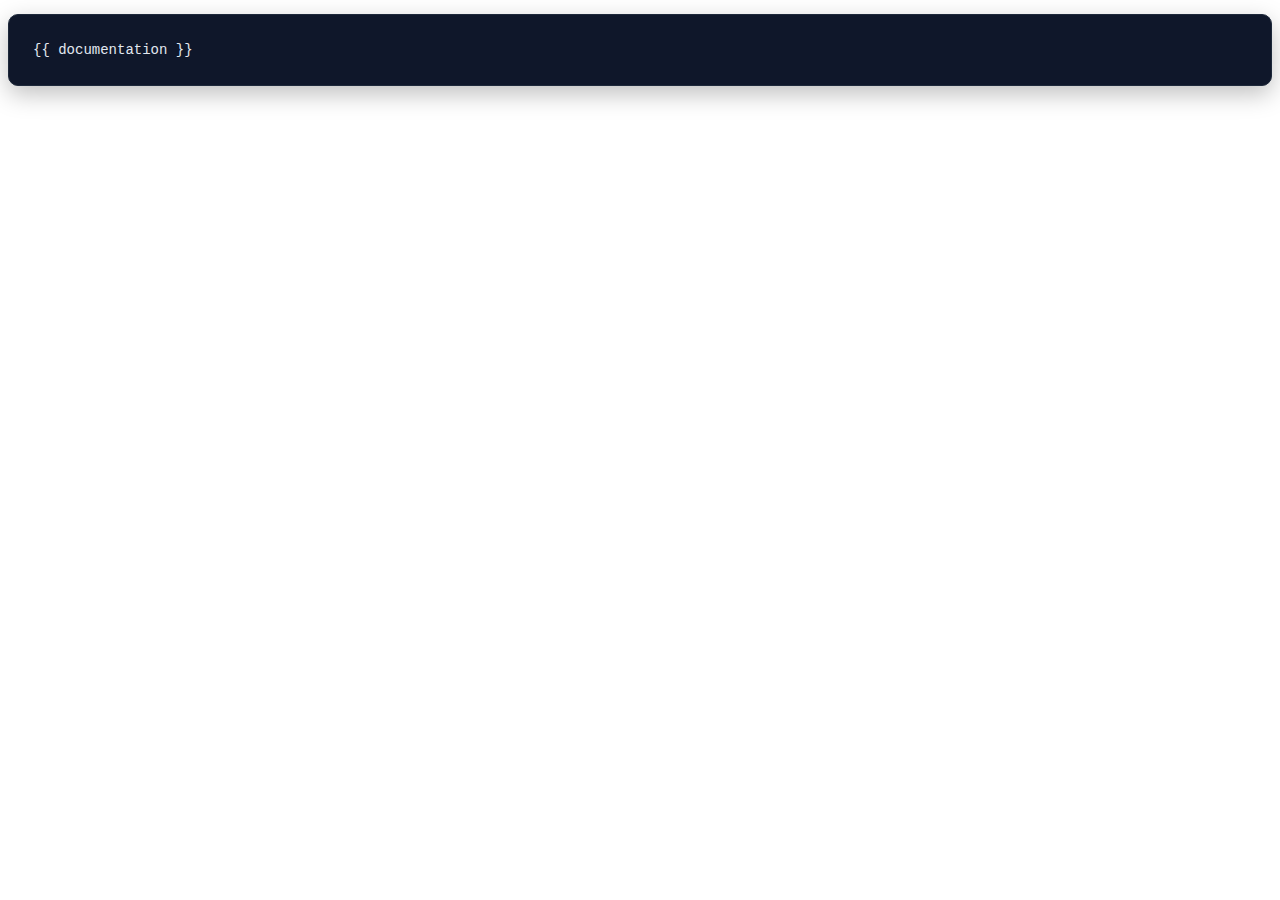
<file: templates/documentation.html>
<!DOCTYPE html>
<html lang="">
  <head>
    <meta charset="utf-8">
    <style>
          /* Container geral da documentação */
          pre.doc-system {
              background: #0f172a;              /* azul escuro moderno */
              color: #e2e8f0;                   /* texto claro */
              padding: 24px;
              border-radius: 10px;
              font-family: "Fira Code", "Consolas", "Courier New", monospace;
              font-size: 14px;
              line-height: 1.6;
              overflow-x: auto;
              white-space: pre;
              box-shadow: 0 8px 24px rgba(0,0,0,0.25);
              border: 1px solid #1e293b;
          }

          /* Linhas divisórias -------- */
          pre.doc-system .divider {
              color: #38bdf8;
              font-weight: bold;
          }

          /* Títulos principais */
          pre.doc-system .section-title {
              color: #22d3ee;
              font-weight: bold;
          }

          /* Nomes de variáveis e funções (#NOME#) */
          pre.doc-system .token {
              color: #facc15;
              font-weight: bold;
          }

          /* Sintaxe */
          pre.doc-system .syntax {
              color: #86efac;
          }

          /* Descrição */
          pre.doc-system .description {
              color: #cbd5e1;
          }

          /* Destaque para palavras importantes */
          pre.doc-system .highlight {
              color: #fb7185;
              font-weight: bold;
          }
    </style>

    <script>
          function formatDocumentation(rawText) {
              if (!rawText) return "";

              const escapeHtml = (str) =>
                  str.replace(/&/g, "&amp;")
                    .replace(/</g, "&lt;")
                    .replace(/>/g, "&gt;");

              const lines = rawText.split("\n");

              const formatted = lines.map(line => {
                  let safeLine = escapeHtml(line);

                  // Divider (linha com muitos ----)
                  if (/^-{5,}/.test(safeLine.trim())) {
                      return `<span class="divider">${safeLine}</span>`;
                  }

                  // Section titles (linha que termina com :)
                  if (/^[A-Za-z ].+:/.test(safeLine.trim()) && !safeLine.includes("syntax") && !safeLine.includes("description")) {
                      return `<span class="section-title">${safeLine}</span>`;
                  }

                  // syntax
                  if (safeLine.includes("syntax")) {
                      safeLine = safeLine.replace(/(syntax\s*:)/g, `<span class="syntax">$1</span>`);
                  }

                  // description
                  if (safeLine.includes("description")) {
                      safeLine = safeLine.replace(/(description\s*:)/g, `<span class="description">$1</span>`);
                  }

                  // Tokens #TOKEN#
                  safeLine = safeLine.replace(/(#.*?#)/g, `<span class="token">$1</span>`);

                  return safeLine;
              });

              return formatted.join("\n");
          }      
    </script>
  </head>
  <body>
      <pre id="doc" class="doc-system"></pre>

      <script>
          doc.innerHTML = formatDocumentation(`{{ documentation }}`);
      </script>
  </body>
</html>
</file>
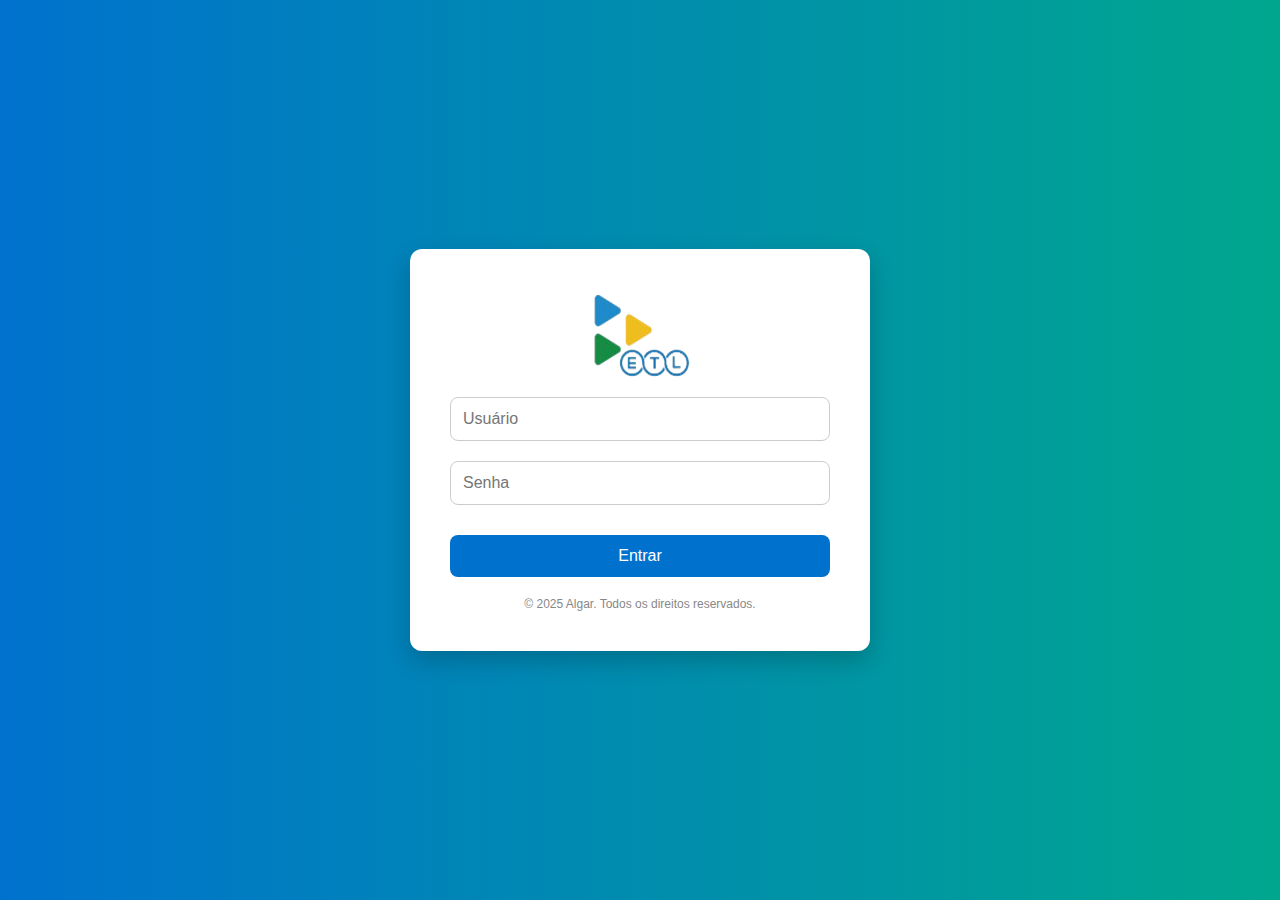
<file: templates/login.html>
<!DOCTYPE html>
<html lang="pt-br">
<head>
  <meta charset="UTF-8">
  <title>Algar ETL - Login</title>
  <style>
    body {
      margin: 0;
      font-family: 'Segoe UI', Tahoma, Geneva, Verdana, sans-serif;
      background: linear-gradient(to right, #0072ce, #00a78e);
      display: flex;
      justify-content: center;
      align-items: center;
      height: 100vh;
    }

    .login-container {
      background-color: white;
      padding: 40px;
      border-radius: 12px;
      box-shadow: 0 10px 25px rgba(0, 0, 0, 0.2);
      text-align: center;
      width: 100%;
      max-width: 380px;
    }

    .logo {
      width: 150px;
      margin-bottom: 20px;
    }

    h2 {
      margin-bottom: 30px;
      color: #0072ce;
    }

    input[type="text"],
    input[type="password"] {
      width: 100%;
      padding: 12px;
      margin: 10px 0;
      border: 1px solid #ccc;
      border-radius: 8px;
      box-sizing: border-box;
      font-size: 16px;
    }

    button {
      width: 100%;
      padding: 12px;
      background-color: #0072ce;
      color: white;
      border: none;
      border-radius: 8px;
      font-size: 16px;
      cursor: pointer;
      margin-top: 20px;
      transition: background-color 0.3s;
    }

    button:hover {
      background-color: #005ca3;
    }

    .footer {
      margin-top: 20px;
      font-size: 12px;
      color: #888;
    }
  </style>
</head>
<body>

  <div class="login-container">
    <img src="/static/img/algaretl.png">
    <form method="POST" action="/login">
      <input type="text" name="username" id="username" placeholder="Usuário" required>
      <input type="password" name="password" id="password" placeholder="Senha" required>
      <button type="submit">Entrar</button>
    </form>

    <div class="footer">
      © 2025 Algar. Todos os direitos reservados.
    </div>
  </div>

</body>
</html>
</file>
